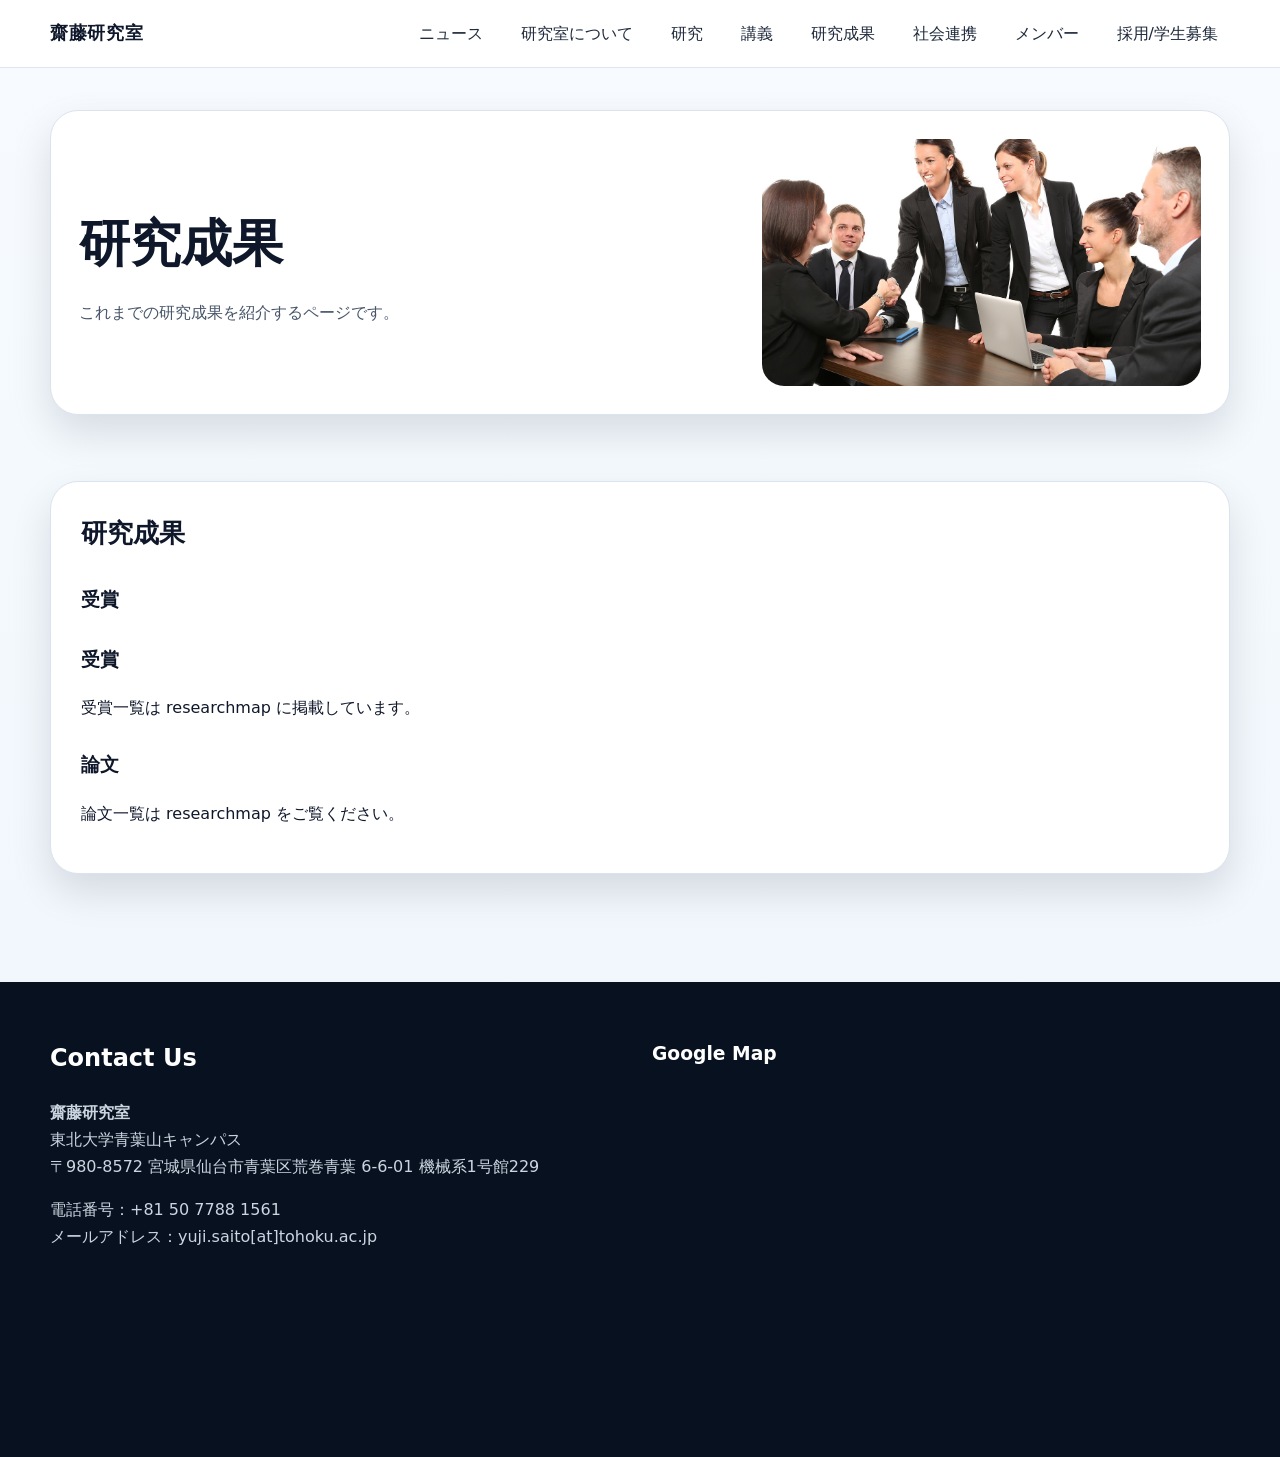
<file: achievements.html>
<!doctype html>
<html lang="ja">
<head>
  <meta charset="utf-8">
  <meta name="viewport" content="width=device-width, initial-scale=1">
  <title>齋藤研究室</title>
  <meta name="description" content="齋藤研究室の公式サイト。研究・講義・社会連携・学生募集などの情報を掲載しています。">
  <link rel="stylesheet" href="style.css">
</head>
<body>
  <header class="site-header">
    <div class="container site-header__inner">
      <a class="brand" href="index.html">
        <!-- <img src="logo.jpg" alt="齋藤研究室 ロゴ" class="brand__logo"> -->
        <span>齋藤研究室</span>
      </a>
      <nav class="nav" aria-label="主要メニュー">
        <a href="news.html">ニュース</a>
        <a href="about.html">研究室について</a>
        <a href="research.html">研究</a>
        <a href="lectures.html">講義</a>
        <a href="achievements.html">研究成果</a>
        <a href="collaboration.html">社会連携</a>
        <a href="members.html">メンバー</a>
        <a href="recruit.html">採用/学生募集</a>
      </nav>
    </div>
  </header>

  <main>
    <section class="page-hero">
      <div class="container page-top">
        <div class="page-top__title">
          <h1>研究成果</h1>
          <p>これまでの研究成果を紹介するページです。</p>
        </div>
        <div class="page-top__image">
          <img src="assets/img_entrepreneurship.jpg" alt="起業家育成の代表画像">
        </div>
      </div>
    </section>

    <section class="section section--tight">
      <div class="container content-box">
        <h2>研究成果</h2>
        <h3>受賞</h3>
<h3>受賞</h3>
<p>受賞一覧は <a href="https://researchmap.jp/saito_yuji/awards" target="_blank" rel="noopener noreferrer">researchmap</a> に掲載しています。</p>

<h3>論文</h3>
<p>論文一覧は <a href="https://researchmap.jp/saito_yuji/published_papers" target="_blank" rel="noopener noreferrer">researchmap</a> をご覧ください。</p>
      </div>
    </section>
  </main>

  <footer class="footer">
    <div class="container footer-grid">
     <section>
        <h2>Contact Us</h2>
        <p><strong>齋藤研究室</strong><br>東北大学青葉山キャンパス<br>〒980-8572 宮城県仙台市青葉区荒巻青葉 6-6-01 機械系1号館229</p>
        <p>電話番号：+81 50 7788 1561<br>メールアドレス：yuji.saito[at]tohoku.ac.jp</p>
      </section>
      <section class="map-wrap">
        <h3>Google Map</h3>
<!-- googleMapでピンを立てた後、共有→地図を埋め込む→HTMLをコピー→下記一行まるごと消して、貼り付け -->
        <iframe src="https://www.google.com/maps/embed?pb=!1m18!1m12!1m3!1d660.6480295084219!2d140.84380347858735!3d38.25482782458612!2m3!1f0!2f0!3f0!3m2!1i1024!2i768!4f13.1!3m3!1m2!1s0x5f8a285a0e65f0b5%3A0x808f0caa3482d5c0!2z5p2x5YyX5aSn5a2mIOW3peWtpueglOeptuenkeODu-W3peWtpumDqCDmqZ_morDns7sx5Y-36aSo!5e0!3m2!1sja!2sjp!4v1775164790311!5m2!1sja!2sjp" width="600" height="450" style="border:0;" allowfullscreen="" loading="lazy" referrerpolicy="no-referrer-when-downgrade"></iframe>
      </section>
    </div>
  </footer>
  
  <script src="script.js"></script>
</body>
</html>
</file>
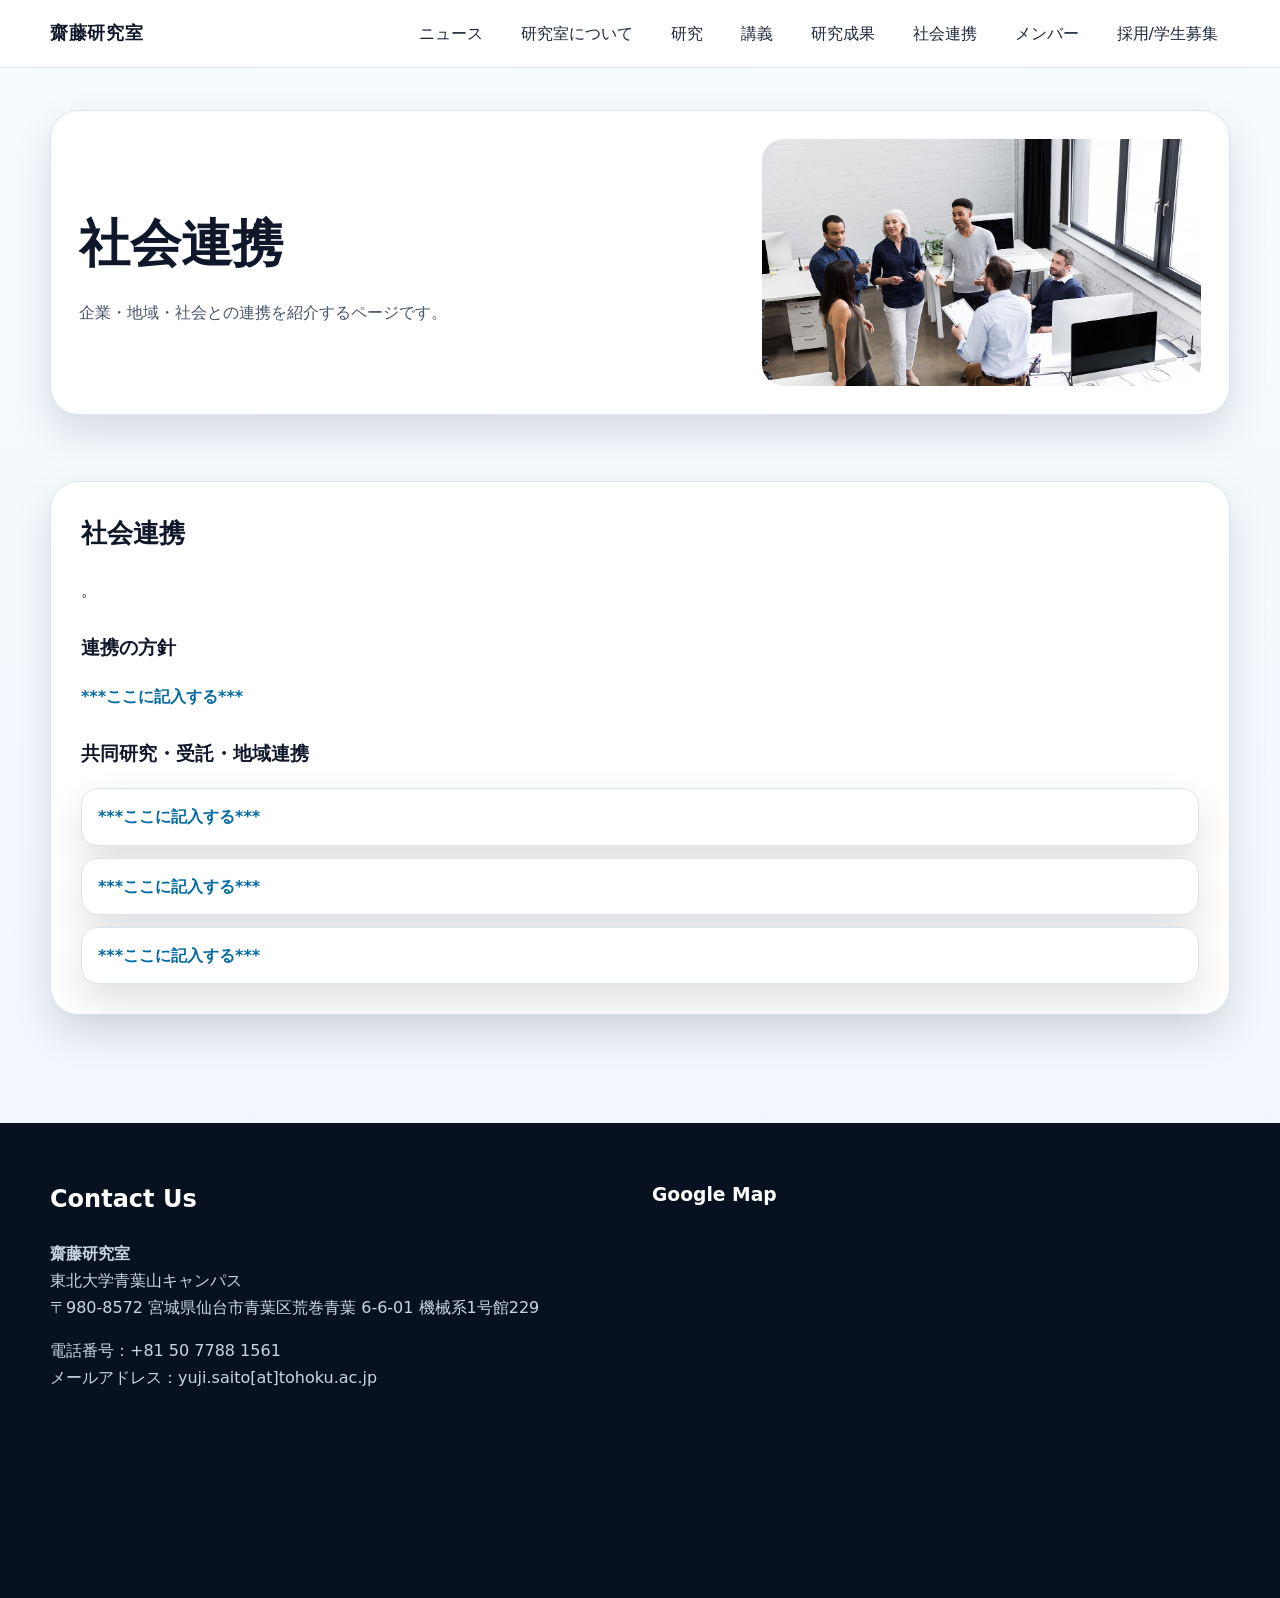
<file: collaboration.html>
<!doctype html>
<html lang="ja">
<head>
  <meta charset="utf-8">
  <meta name="viewport" content="width=device-width, initial-scale=1">
  <title>齋藤研究室</title>
  <meta name="description" content="齋藤研究室の公式サイト。研究・講義・社会連携・学生募集などの情報を掲載しています。">
  <link rel="stylesheet" href="style.css">
</head>
<body>
  <header class="site-header">
    <div class="container site-header__inner">
      <a class="brand" href="index.html">
        <!-- <img src="logo.jpg" alt="齋藤研究室 ロゴ" class="brand__logo"> -->
        <span>齋藤研究室</span>
      </a>
      <nav class="nav" aria-label="主要メニュー">
        <a href="news.html">ニュース</a>
        <a href="about.html">研究室について</a>
        <a href="research.html">研究</a>
        <a href="lectures.html">講義</a>
        <a href="achievements.html">研究成果</a>
        <a href="collaboration.html">社会連携</a>
        <a href="members.html">メンバー</a>
        <a href="recruit.html">採用/学生募集</a>
      </nav>
    </div>
  </header>

  <main>
    <section class="page-hero">
      <div class="container page-top">
        <div class="page-top__title">
          <h1>社会連携</h1>
          <p>企業・地域・社会との連携を紹介するページです。</p>
        </div>
        <div class="page-top__image">
          <img src="assets/img_collaboration.jpg" alt="社会連携の代表画像">
        </div>
      </div>
    </section>

    <section class="section section--tight">
      <div class="container content-box">
        <h2>社会連携</h2>
        <p>。</p>
        <h3>連携の方針</h3>
        <p class="placeholder">***ここに記入する***</p>
        <h3>共同研究・受託・地域連携</h3>
        <ul class="plain-list">
          <li><span class="placeholder">***ここに記入する***</span></li>
          <li><span class="placeholder">***ここに記入する***</span></li>
          <li><span class="placeholder">***ここに記入する***</span></li>
        </ul>
      </div>
    </section>
  </main>

  <footer class="footer">
    <div class="container footer-grid">
     <section>
        <h2>Contact Us</h2>
        <p><strong>齋藤研究室</strong><br>東北大学青葉山キャンパス<br>〒980-8572 宮城県仙台市青葉区荒巻青葉 6-6-01 機械系1号館229</p>
        <p>電話番号：+81 50 7788 1561<br>メールアドレス：yuji.saito[at]tohoku.ac.jp</p>
      </section>
      <section class="map-wrap">
        <h3>Google Map</h3>
<!-- googleMapでピンを立てた後、共有→地図を埋め込む→HTMLをコピー→下記一行まるごと消して、貼り付け -->
        <iframe src="https://www.google.com/maps/embed?pb=!1m18!1m12!1m3!1d660.6480295084219!2d140.84380347858735!3d38.25482782458612!2m3!1f0!2f0!3f0!3m2!1i1024!2i768!4f13.1!3m3!1m2!1s0x5f8a285a0e65f0b5%3A0x808f0caa3482d5c0!2z5p2x5YyX5aSn5a2mIOW3peWtpueglOeptuenkeODu-W3peWtpumDqCDmqZ_morDns7sx5Y-36aSo!5e0!3m2!1sja!2sjp!4v1775164790311!5m2!1sja!2sjp" width="600" height="450" style="border:0;" allowfullscreen="" loading="lazy" referrerpolicy="no-referrer-when-downgrade"></iframe>
      </section>
    </div>
  </footer>
  
  <script src="script.js"></script>
</body>
</html>
</file>
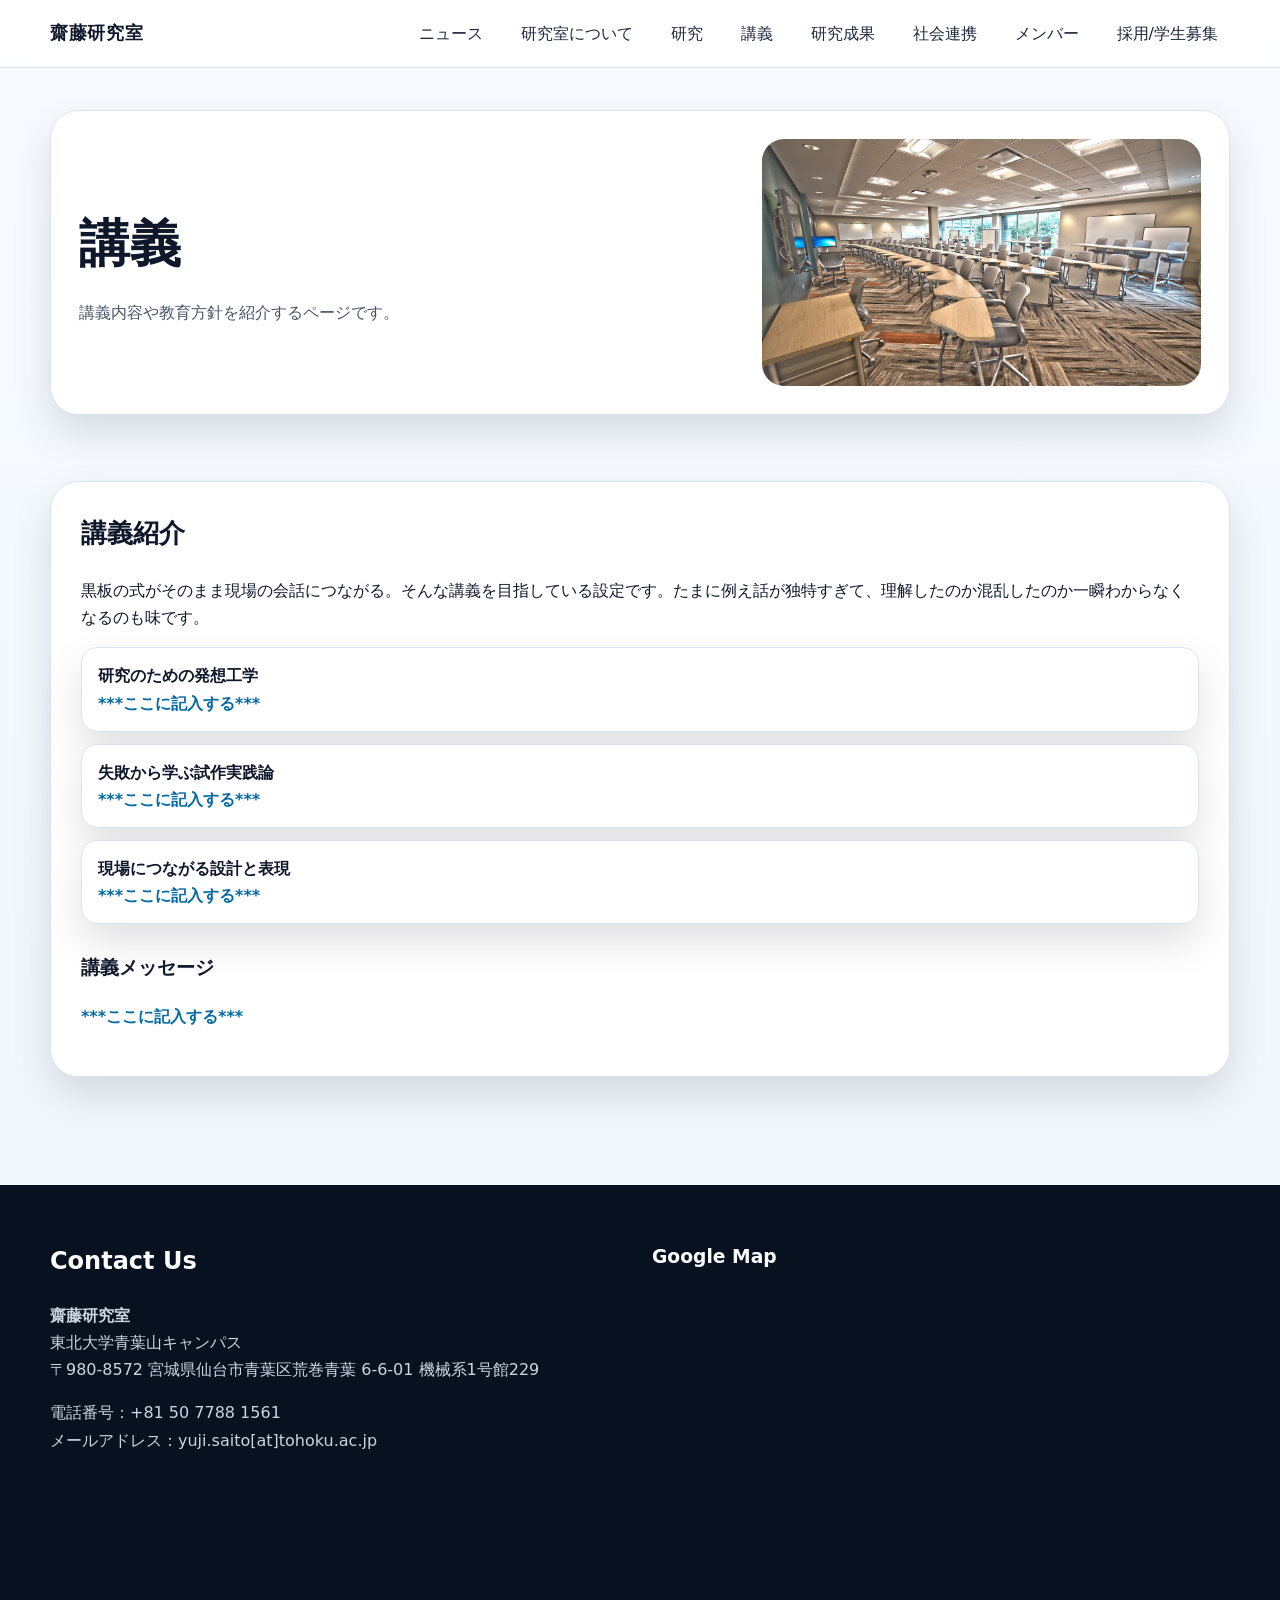
<file: lectures.html>
<!doctype html>
<html lang="ja">
<head>
  <meta charset="utf-8">
  <meta name="viewport" content="width=device-width, initial-scale=1">
  <title>齋藤研究室</title>
  <meta name="description" content="齋藤研究室の公式サイト。研究・講義・社会連携・学生募集などの情報を掲載しています。">
  <link rel="stylesheet" href="style.css">
</head>
<body>
  <header class="site-header">
    <div class="container site-header__inner">
      <a class="brand" href="index.html">
        <!-- <img src="logo.jpg" alt="齋藤研究室 ロゴ" class="brand__logo"> -->
        <span>齋藤研究室</span>
      </a>
      <nav class="nav" aria-label="主要メニュー">
        <a href="news.html">ニュース</a>
        <a href="about.html">研究室について</a>
        <a href="research.html">研究</a>
        <a href="lectures.html">講義</a>
        <a href="achievements.html">研究成果</a>
        <a href="collaboration.html">社会連携</a>
        <a href="members.html">メンバー</a>
        <a href="recruit.html">採用/学生募集</a>
      </nav>
    </div>
  </header>

  <main>
    <section class="page-hero">
      <div class="container page-top">
        <div class="page-top__title">
          <h1>講義</h1>
          <p>講義内容や教育方針を紹介するページです。</p>
        </div>
        <div class="page-top__image">
          <img src="assets/img_lectures.jpg" alt="講義の代表画像">
        </div>
      </div>
    </section>

    <section class="section section--tight">
      <div class="container content-box">
        <h2>講義紹介</h2>
        <p>黒板の式がそのまま現場の会話につながる。そんな講義を目指している設定です。たまに例え話が独特すぎて、理解したのか混乱したのか一瞬わからなくなるのも味です。</p>
        <ul class="plain-list">
          <li><strong>研究のための発想工学</strong><br><span class="placeholder">***ここに記入する***</span></li>
          <li><strong>失敗から学ぶ試作実践論</strong><br><span class="placeholder">***ここに記入する***</span></li>
          <li><strong>現場につながる設計と表現</strong><br><span class="placeholder">***ここに記入する***</span></li>
        </ul>
        <h3>講義メッセージ</h3>
        <p class="placeholder">***ここに記入する***</p>
      </div>
    </section>
  </main>

  <footer class="footer">
    <div class="container footer-grid">
     <section>
        <h2>Contact Us</h2>
        <p><strong>齋藤研究室</strong><br>東北大学青葉山キャンパス<br>〒980-8572 宮城県仙台市青葉区荒巻青葉 6-6-01 機械系1号館229</p>
        <p>電話番号：+81 50 7788 1561<br>メールアドレス：yuji.saito[at]tohoku.ac.jp</p>
      </section>
      <section class="map-wrap">
        <h3>Google Map</h3>
<!-- googleMapでピンを立てた後、共有→地図を埋め込む→HTMLをコピー→下記一行まるごと消して、貼り付け -->
        <iframe src="https://www.google.com/maps/embed?pb=!1m18!1m12!1m3!1d660.6480295084219!2d140.84380347858735!3d38.25482782458612!2m3!1f0!2f0!3f0!3m2!1i1024!2i768!4f13.1!3m3!1m2!1s0x5f8a285a0e65f0b5%3A0x808f0caa3482d5c0!2z5p2x5YyX5aSn5a2mIOW3peWtpueglOeptuenkeODu-W3peWtpumDqCDmqZ_morDns7sx5Y-36aSo!5e0!3m2!1sja!2sjp!4v1775164790311!5m2!1sja!2sjp" width="600" height="450" style="border:0;" allowfullscreen="" loading="lazy" referrerpolicy="no-referrer-when-downgrade"></iframe>
      </section>
    </div>
  </footer>
  
  <script src="script.js"></script>
</body>
</html>
</file>
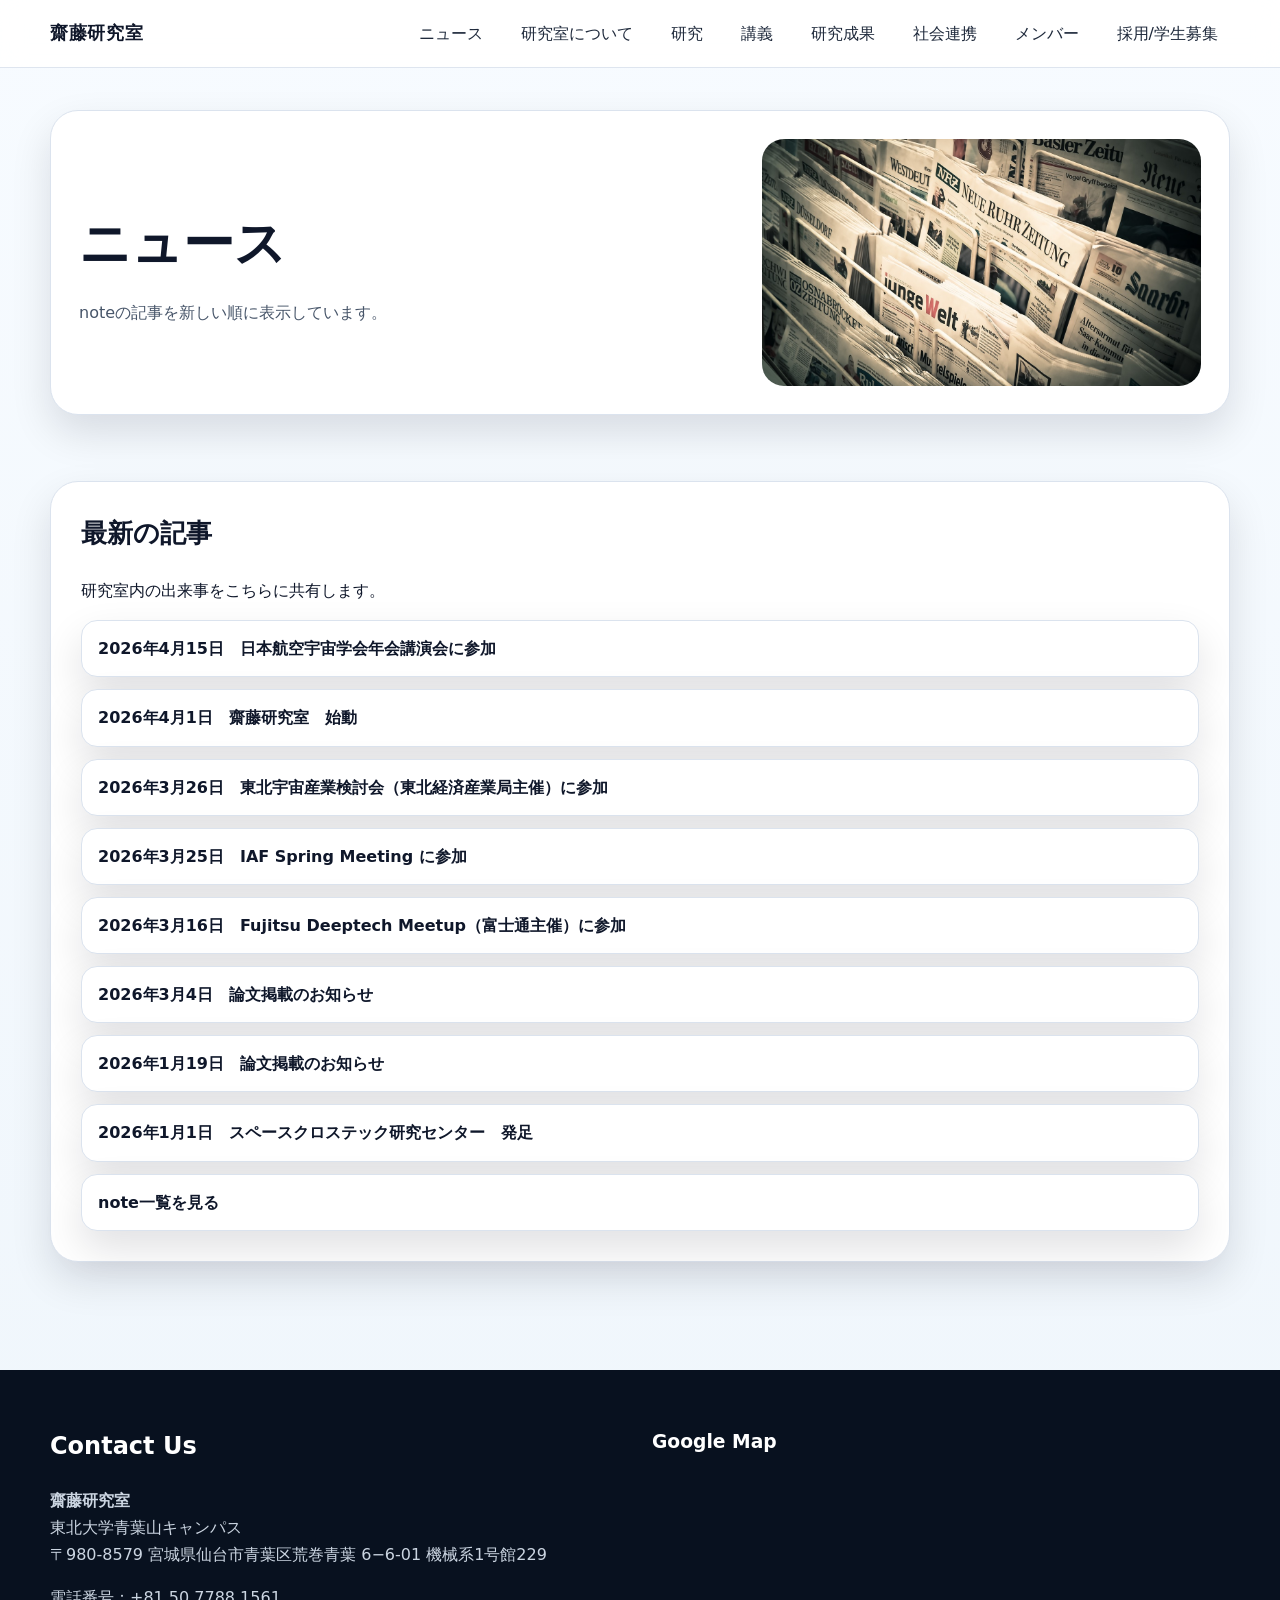
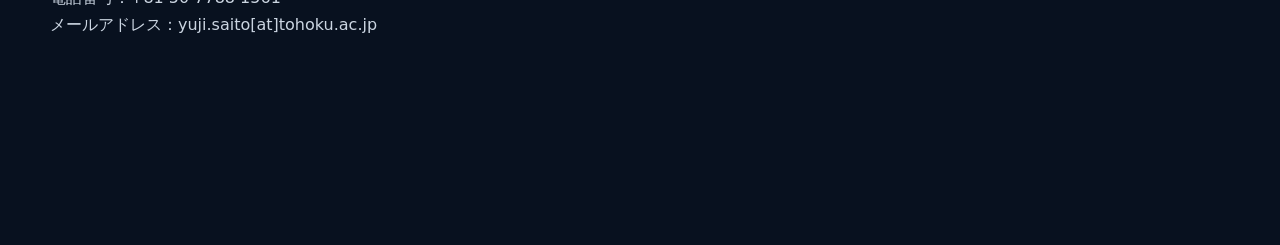
<file: news.html>
<!doctype html>
<html lang="ja">
<head>
  <meta charset="utf-8">
  <meta name="viewport" content="width=device-width, initial-scale=1">
  <title>齋藤研究室</title>
  <meta name="description" content="齋藤研究室の公式サイト。研究・講義・社会連携・学生募集などの情報を掲載しています。">
  <link rel="stylesheet" href="style.css">
</head>
<body>
  <header class="site-header">
    <div class="container site-header__inner">
      <a class="brand" href="index.html">
        <span>齋藤研究室</span>
      </a>
      <nav class="nav" aria-label="主要メニュー">
        <a href="news.html">ニュース</a>
        <a href="about.html">研究室について</a>
        <a href="research.html">研究</a>
        <a href="lectures.html">講義</a>
        <a href="achievements.html">研究成果</a>
        <a href="collaboration.html">社会連携</a>
        <a href="members.html">メンバー</a>
        <a href="recruit.html">採用/学生募集</a>
      </nav>
    </div>
  </header>

  <main>
    <section class="page-hero">
      <div class="container page-top">
        <div class="page-top__title">
          <h1>ニュース</h1>
          <p>noteの記事を新しい順に表示しています。</p>
        </div>
        <div class="page-top__image">
          <img src="assets/img_news.jpg" alt="ニュースの代表画像">
        </div>
      </div>
    </section>

    <section class="section section--tight">
      <div class="container content-box">
        <h2>最新の記事</h2>
        <p>研究室内の出来事をこちらに共有します。</p>
        <ul class="note-list" id="all-note-titles">
          <li>読み込み中...</li>
        </ul>
      </div>
    </section>
  </main>
  
  <footer class="footer">
    <div class="container footer-grid">
      <section>
        <h2>Contact Us</h2>
        <p><strong>齋藤研究室</strong><br>東北大学青葉山キャンパス<br>〒980-8579 宮城県仙台市青葉区荒巻青葉 6−6-01 機械系1号館229</p>
        <p>電話番号：+81 50 7788 1561<br>メールアドレス：yuji.saito[at]tohoku.ac.jp</p>
      </section>
      <section class="map-wrap">
        <h3>Google Map</h3>
        <iframe src="https://www.google.com/maps/embed?pb=!1m18!1m12!1m3!1d660.6480295084219!2d140.84380347858735!3d38.25482782458612!2m3!1f0!2f0!3f0!3m2!1i1024!2i768!4f13.1!3m3!1m2!1s0x5f8a285a0e65f0b5%3A0x808f0caa3482d5c0!2z5p2x5YyX5aSn5a2mIOW3peWtpueglOeptuenkeODu-W3peWtpumDqCDmqZ_morDns7sx5Y-36aSo!5e0!3m2!1sja!2sjp!4v1775164790311!5m2!1sja!2sjp" width="600" height="450" style="border:0;" allowfullscreen="" loading="lazy" referrerpolicy="no-referrer-when-downgrade"></iframe>
      </section>
    </div>
  </footer>

  <script src="script.js"></script>
</body>
</html>
</file>
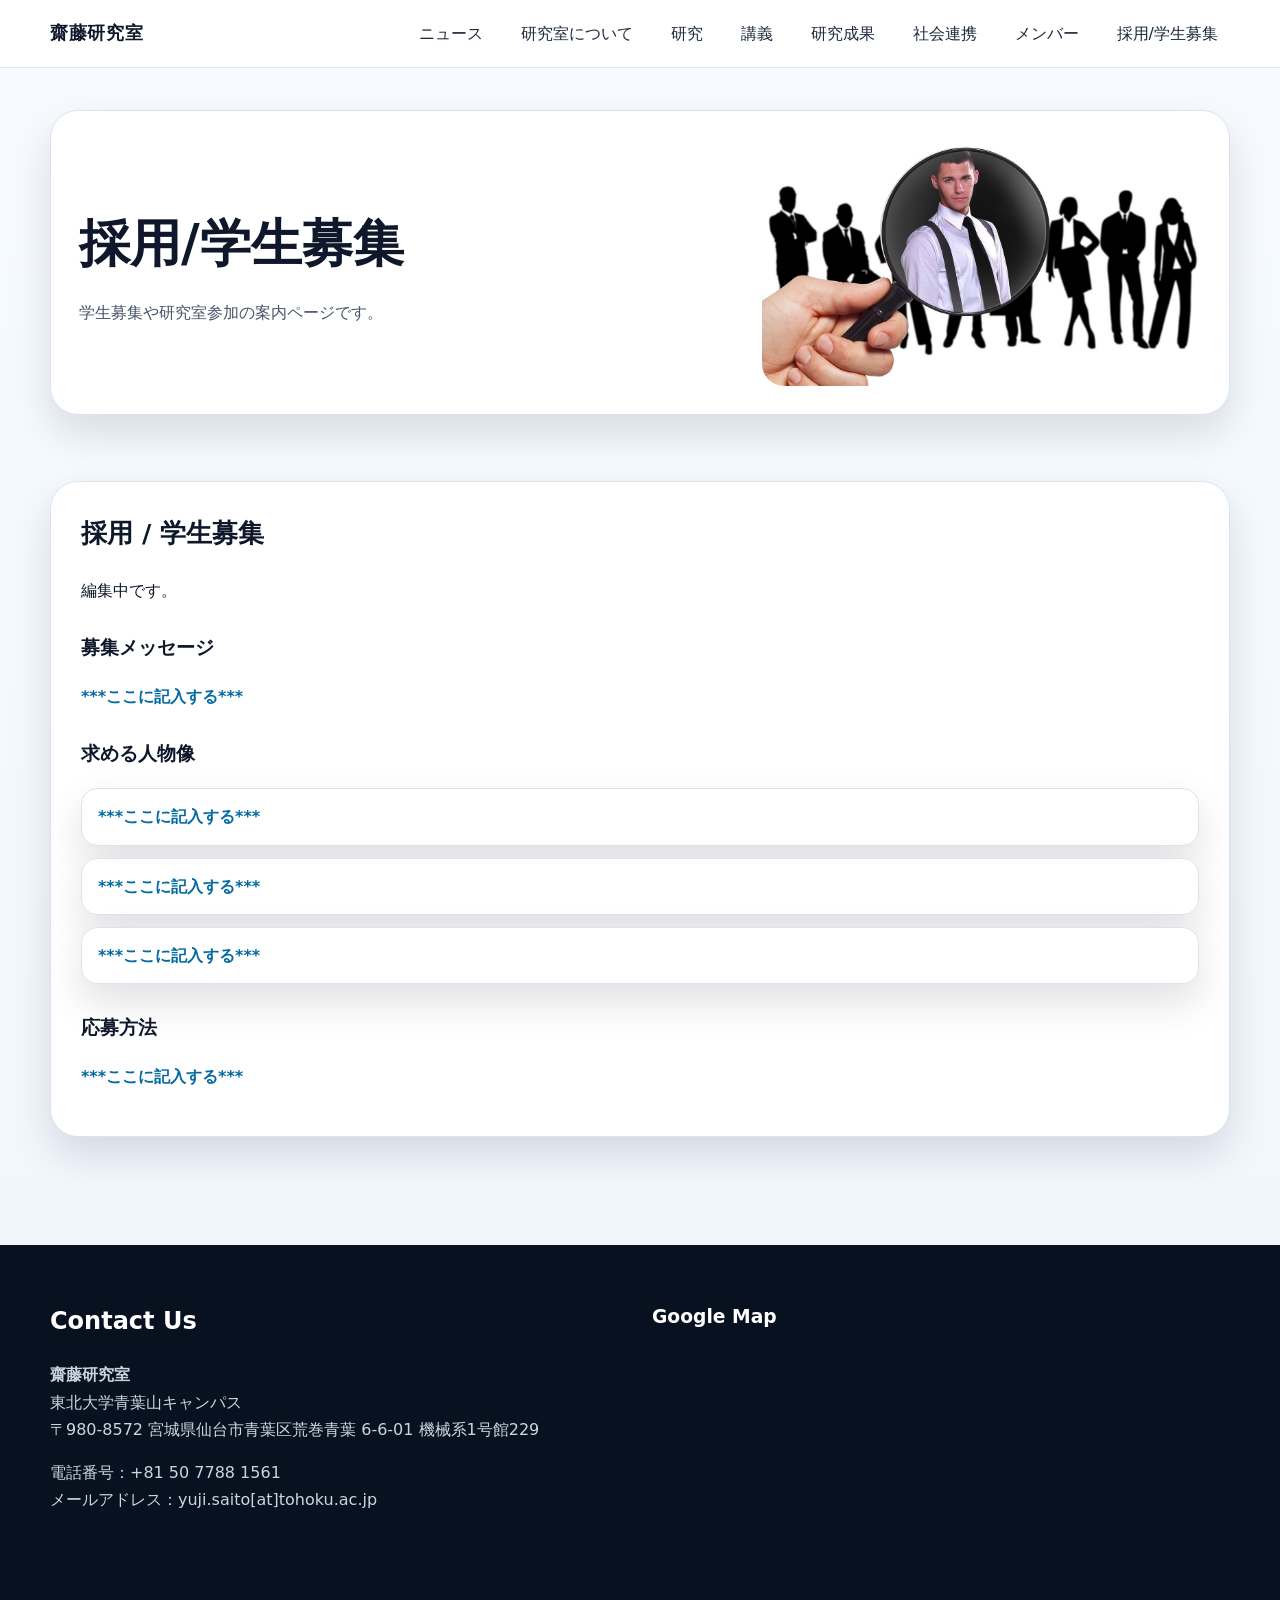
<file: recruit.html>
<!doctype html>
<html lang="ja">
<head>
  <meta charset="utf-8">
  <meta name="viewport" content="width=device-width, initial-scale=1">
  <title>齋藤研究室</title>
  <meta name="description" content="齋藤研究室の公式サイト。研究・講義・社会連携・学生募集などの情報を掲載しています。">
  <link rel="stylesheet" href="style.css">
</head>
<body>
  <header class="site-header">
    <div class="container site-header__inner">
      <a class="brand" href="index.html">
        <!-- <img src="logo.jpg" alt="齋藤研究室 ロゴ" class="brand__logo"> -->
        <span>齋藤研究室</span>
      </a>
      <nav class="nav" aria-label="主要メニュー">
        <a href="news.html">ニュース</a>
        <a href="about.html">研究室について</a>
        <a href="research.html">研究</a>
        <a href="lectures.html">講義</a>
        <a href="achievements.html">研究成果</a>
        <a href="collaboration.html">社会連携</a>
        <a href="members.html">メンバー</a>
        <a href="recruit.html">採用/学生募集</a>
      </nav>
    </div>
  </header>

  <main>
    <section class="page-hero">
      <div class="container page-top">
        <div class="page-top__title">
          <h1>採用/学生募集</h1>
          <p>学生募集や研究室参加の案内ページです。</p>
        </div>
        <div class="page-top__image">
          <img src="assets/img_recruit.jpg" alt="採用/学生募集の代表画像">
        </div>
      </div>
    </section>

    <section class="section section--tight">
      <div class="container content-box">
        <h2>採用 / 学生募集</h2>
        <p>編集中です。</p>
        <h3>募集メッセージ</h3>
        <p class="placeholder">***ここに記入する***</p>
        <h3>求める人物像</h3>
        <ul class="plain-list">
          <li><span class="placeholder">***ここに記入する***</span></li>
          <li><span class="placeholder">***ここに記入する***</span></li>
          <li><span class="placeholder">***ここに記入する***</span></li>
        </ul>
        <h3>応募方法</h3>
        <p class="placeholder">***ここに記入する***</p>
      </div>
    </section>
  </main>

  <footer class="footer">
    <div class="container footer-grid">
     <section>
        <h2>Contact Us</h2>
        <p><strong>齋藤研究室</strong><br>東北大学青葉山キャンパス<br>〒980-8572 宮城県仙台市青葉区荒巻青葉 6-6-01 機械系1号館229</p>
        <p>電話番号：+81 50 7788 1561<br>メールアドレス：yuji.saito[at]tohoku.ac.jp</p>
      </section>
      <section class="map-wrap">
        <h3>Google Map</h3>
<!-- googleMapでピンを立てた後、共有→地図を埋め込む→HTMLをコピー→下記一行まるごと消して、貼り付け -->
        <iframe src="https://www.google.com/maps/embed?pb=!1m18!1m12!1m3!1d660.6480295084219!2d140.84380347858735!3d38.25482782458612!2m3!1f0!2f0!3f0!3m2!1i1024!2i768!4f13.1!3m3!1m2!1s0x5f8a285a0e65f0b5%3A0x808f0caa3482d5c0!2z5p2x5YyX5aSn5a2mIOW3peWtpueglOeptuenkeODu-W3peWtpumDqCDmqZ_morDns7sx5Y-36aSo!5e0!3m2!1sja!2sjp!4v1775164790311!5m2!1sja!2sjp" width="600" height="450" style="border:0;" allowfullscreen="" loading="lazy" referrerpolicy="no-referrer-when-downgrade"></iframe>
      </section>
    </div>
  </footer>
  
  <script src="script.js"></script>
</body>
</html>
</file>
<file: style.css>
:root{
  --bg:#0b1320;
  --bg2:#111c30;
  --panel:#ffffff;
  --text:#0f172a;
  --muted:#475569;
  --line:#dbe3ee;
  --accent:#0ea5e9;
  --accent2:#22c55e;
  --shadow:0 18px 40px rgba(2, 12, 27, 0.12);
  --radius:22px;
  --max:1180px;
}
*{box-sizing:border-box}
html{scroll-behavior:smooth}
body{
  margin:0;
  font-family:"Yu Gothic UI","Hiragino Sans","Meiryo",system-ui,sans-serif;
  color:var(--text);
  background:linear-gradient(180deg,#f7fbff 0%,#eef5fb 100%);
  line-height:1.7;
}
a{color:inherit;text-decoration:none}
img,video{max-width:100%;display:block}
.container{width:min(calc(100% - 32px),var(--max));margin:0 auto}
.site-header{
  position:sticky;top:0;z-index:50;
  background:rgba(255,255,255,.9);backdrop-filter:blur(12px);
  border-bottom:1px solid rgba(219,227,238,.9);
}
.site-header__inner{display:flex;align-items:center;justify-content:space-between;gap:16px;padding:12px 0}
.brand{ display:flex; align-items:center; gap:10px; font-weight:800; font-size:1.1rem; letter-spacing:.04em;}
.brand__logo{ width:32px; height:32px; object-fit:cover; border-radius:8px; display:block;}
.nav{display:flex;flex-wrap:wrap;gap:10px 14px;justify-content:flex-end}
.nav a{padding:8px 12px;border-radius:999px;color:#1e293b}
.nav a:hover,.nav a:focus-visible{background:#e8f3fb;outline:none}
.hero{
  position:relative;min-height:74vh;display:grid;place-items:center;overflow:hidden;
  background:#020817;color:#fff;
}
.hero__media,.hero__overlay{position:absolute;inset:0}
.hero__media video{width:100%;height:100%;object-fit:cover;display:none}
.hero__media video.is-active{display:block}
.hero__overlay{background:linear-gradient(180deg,rgba(2,6,23,.35),rgba(2,6,23,.72))}
.hero__content{position:relative;z-index:1;text-align:center;padding:80px 16px}
.hero h1{font-size:clamp(2.2rem,7vw,4.8rem);margin:0 0 16px;letter-spacing:.04em}
.hero p{font-size:clamp(1rem,2.2vw,1.25rem);max-width:820px;margin:0 auto 18px;color:#dbeafe}
.hero__chips{display:flex;flex-wrap:wrap;gap:10px;justify-content:center;margin-top:24px}
.hero__chips span{padding:10px 14px;border:1px solid rgba(255,255,255,.24);border-radius:999px;background:rgba(255,255,255,.08)}
.section{padding:72px 0}
.section--tight{padding:48px 0}
.section-title{display:flex;align-items:end;justify-content:space-between;gap:12px;margin-bottom:28px}
.section-title h2{font-size:clamp(1.6rem,3vw,2.5rem);margin:0}
.section-title p{margin:0;color:var(--muted)}
.grid{display:grid;gap:22px}
.card-grid{grid-template-columns:repeat(auto-fit,minmax(240px,1fr))}
.card{
  background:var(--panel);border:1px solid var(--line);border-radius:var(--radius);overflow:hidden;
  box-shadow:var(--shadow);transition:transform .2s ease, box-shadow .2s ease;
}
.card:hover{transform:translateY(-4px);box-shadow:0 22px 46px rgba(2,12,27,.16)}
.card__media{aspect-ratio:16/10;position:relative;background:linear-gradient(135deg,#0f172a,#1d4ed8);overflow:hidden}
.card__media img,.card__media video{width:100%;height:100%;object-fit:cover}
.card__badge{position:absolute;left:14px;top:14px;background:rgba(255,255,255,.92);padding:6px 10px;border-radius:999px;font-size:.82rem;font-weight:700}
.card__body{padding:20px}
.card__body h3{margin:0 0 8px;font-size:1.2rem}
.card__body p{margin:0;color:var(--muted)}
.note-list,.member-list,.plain-list{display:grid;gap:12px;padding:0;margin:0;list-style:none}
.note-list li,.plain-list li{background:#fff;border:1px solid var(--line);border-radius:16px;padding:14px 16px;box-shadow:var(--shadow)}
.note-list a{color:#0f172a;font-weight:700}
.page-hero{padding:42px 0 18px}
.page-top{
  display:grid;grid-template-columns:1.2fr .8fr;gap:24px;align-items:center;
  background:#fff;border:1px solid var(--line);border-radius:28px;padding:28px;box-shadow:var(--shadow)
}
.page-top__title h1{font-size:clamp(2rem,4vw,3.2rem);margin:0 0 12px}
.page-top__title p{margin:0;color:var(--muted)}
.page-top__image{aspect-ratio:16/9;border-radius:22px;overflow:hidden;background:linear-gradient(135deg,#dbeafe,#bfdbfe)}
.page-top__image img{width:100%;height:100%;object-fit:cover}
.content-box{background:#fff;border:1px solid var(--line);border-radius:28px;padding:30px;box-shadow:var(--shadow)}
.content-box h2{margin-top:0;font-size:1.6rem}
.content-box h3{margin-top:28px}
.footer{background:#08111f;color:#e2e8f0;padding:56px 0 40px;margin-top:60px}
.footer-grid{display:grid;grid-template-columns:1fr 1fr;gap:24px;align-items:start}
.footer h2,.footer h3{margin-top:0;color:#fff}
.footer p,.footer li{color:#cbd5e1}
.map-wrap iframe{width:100%;height:320px;border:0;border-radius:22px}
.small{font-size:.95rem;color:var(--muted)}
.placeholder{font-weight:700;color:#0369a1}
.kv-links{display:flex;flex-wrap:wrap;gap:10px;margin-top:18px}
.kv-links a{background:#fff;color:#0f172a;padding:11px 14px;border-radius:999px;font-weight:700}
.member-columns{display:grid;grid-template-columns:repeat(3,1fr);gap:18px}
.member-group{background:#fff;border:1px solid var(--line);border-radius:20px;padding:18px;box-shadow:var(--shadow)}
.member-group h3{margin-top:0}
.news-inline{display:grid;gap:10px}
.news-inline li{padding:10px 0;border-bottom:1px solid #e2e8f0}
.news-inline li:last-child{border-bottom:none}
@media (max-width:900px){
  .page-top,.footer-grid,.member-columns{grid-template-columns:1fr}
  .site-header__inner{align-items:flex-start;flex-direction:column}
  .nav{justify-content:flex-start}
}
@media (max-width:640px){
  .section{padding:56px 0}
  .page-top,.content-box{padding:22px}
  .hero{min-height:64vh}
}

.bio-list {
  margin: 0 0 1.2rem 1.2rem;
  padding: 0;
}

.bio-list li {
  margin: 0.4rem 0;
  padding: 0;
  border: none;
  background: none;
  border-radius: 0;
  list-style: disc;
}

.research-title {
  font-weight: 700;
  color: inherit;
}

.research-title {
  font-weight: 700;
  color: inherit;
}

.paper-list {
  margin-top: 8px;
  font-size: 0.9rem;
}

.paper-list ul {
  margin: 4px 0 0 16px;
}

.paper-list a {
  text-decoration: none;
}

.paper-list a:hover {
  text-decoration: underline;
}
.paper-list li {
  background: none;
  border-radius: 0;
  padding: 0;
  margin: 2px 0;
}
</file>
